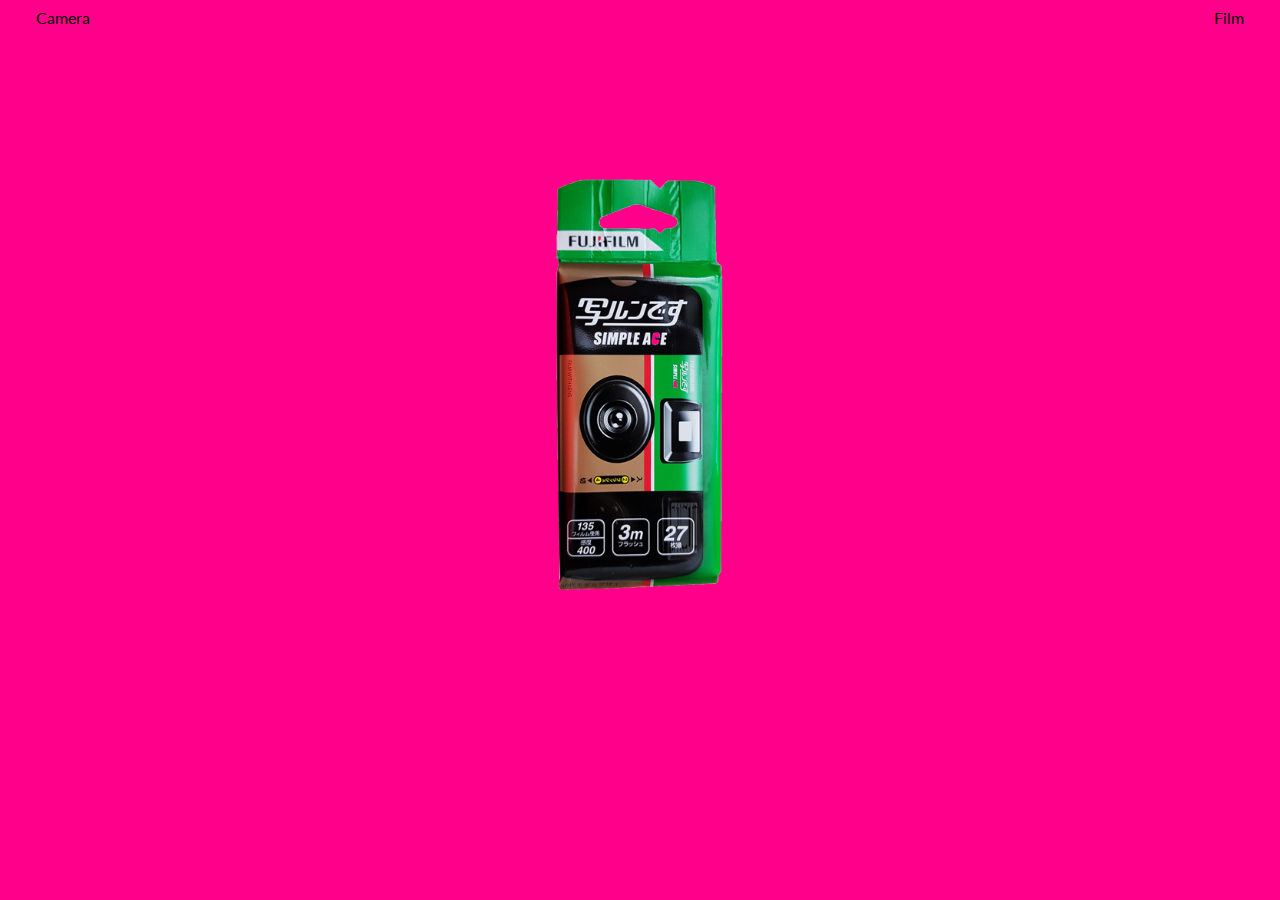
<file: index.html>
<!DOCTYPE html>
<html>
   <link rel="stylesheet" href="assets/css/main.css">
   <link href="https://fonts.googleapis.com/css2?family=Lato&display=swap" rel="stylesheet">
   <head>
      <title></title>
   </head>
   <body>
   	<div class="wrapper">
   		<div class="nav">
		   	<div class="item">
		   		<a class="button camera" href="page-2.html">Camera</a>
		   	</div>
		   	<div class="item">
		   		<a class="button film" href="page-3.html">Film</a>
		   	</div>
		   </div>
	     	 <div class="mainimage"> <span>
	         <img src="assets/img/disposablefront.png" alt="front" class=center> </span>
	      </div>
	    </div><span>
	         <img src="assets/img/disposablefront.png" alt="front" class=center> </span>
   </body>
</html>
</file>
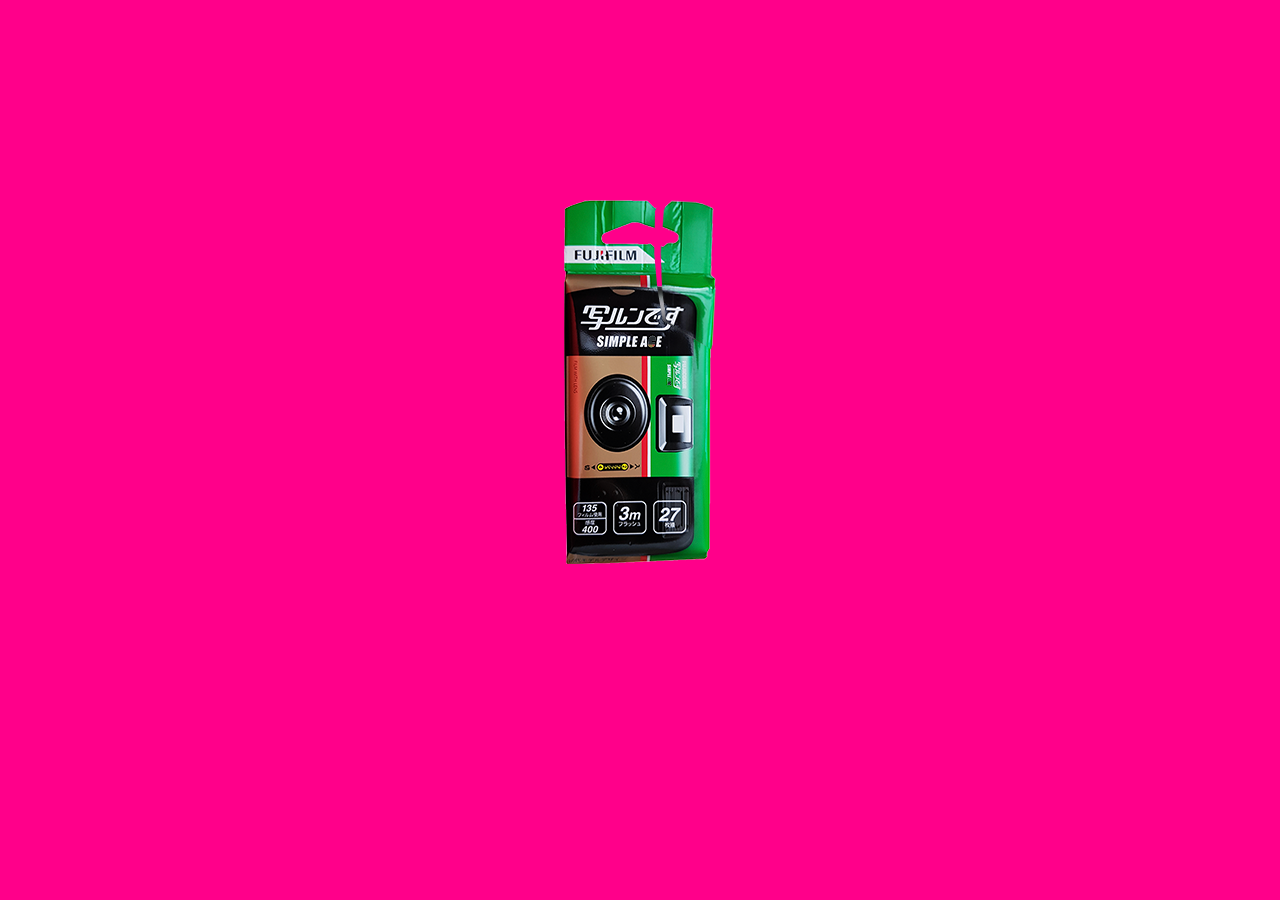
<file: page-2-1.html>
<!DOCTYPE html>
<html>
 <link rel="stylesheet" href="assets/css/main2-1.css">
    </body>
    	<div class="container">
    		<a href="page-2-2.html">
    		<img alt="1" src="assets/img/2.png" class="film">
    	</a></div>

    
</script>
</body>
</html>
</file>
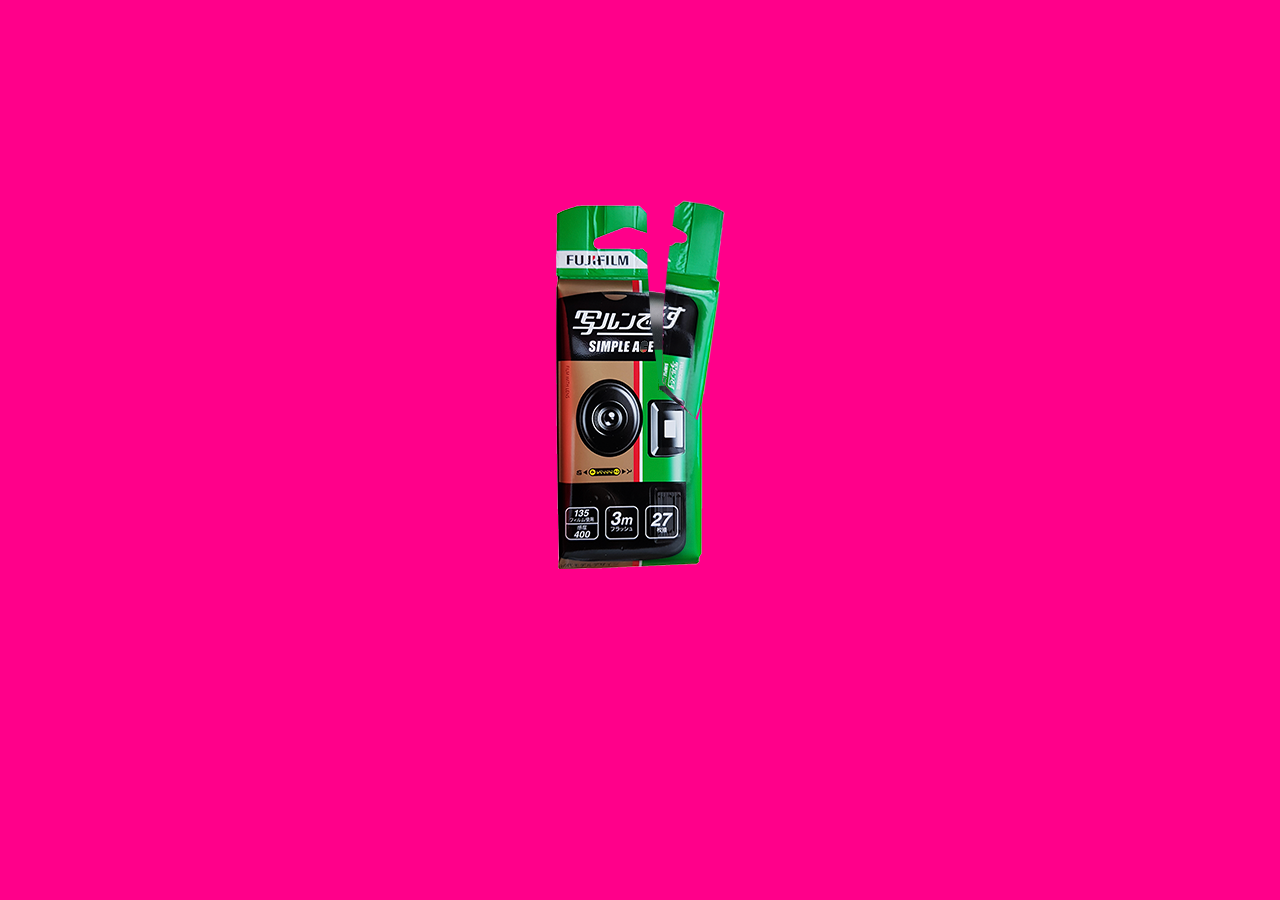
<file: page-2-2.html>
<!DOCTYPE html>
<html>
 <link rel="stylesheet" href="assets/css/main2-2.css">
    </body>
    	<div class="container">
    		<a href="page-2-3.html">
    		<img alt="1" src="assets/img/3.png" class="film">
    	</a></div>

    
</script>
</body>
</html>
</file>
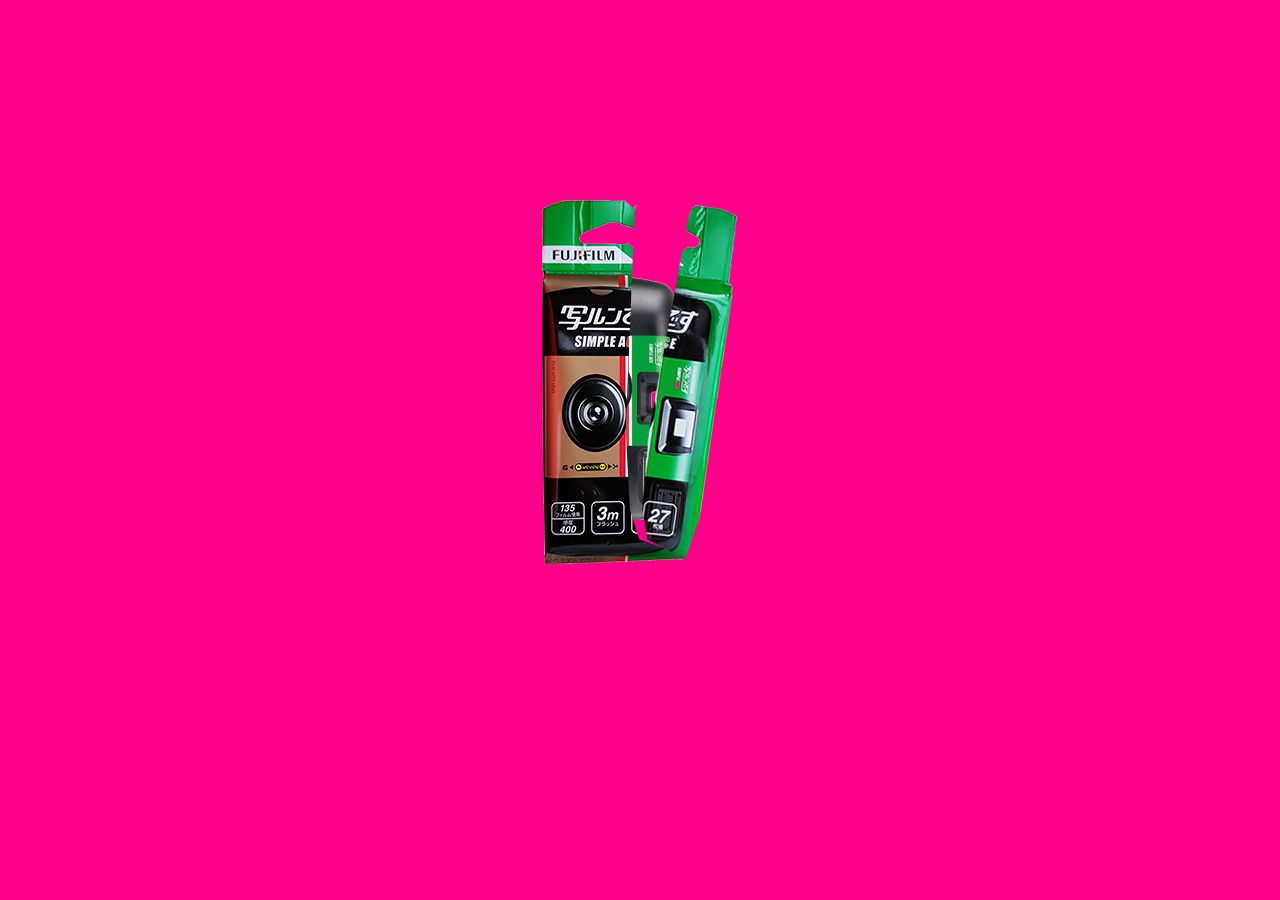
<file: page-2-3.html>
<!DOCTYPE html>
<html>
 <link rel="stylesheet" href="assets/css/main2-3.css">
    </body>
    	<div class="container">
    		<a href="page-2-4.html">
    		<img alt="1" src="assets/img/4.png" class="film">
    	</a></div>

    
</script>
</body>
</html>
</file>
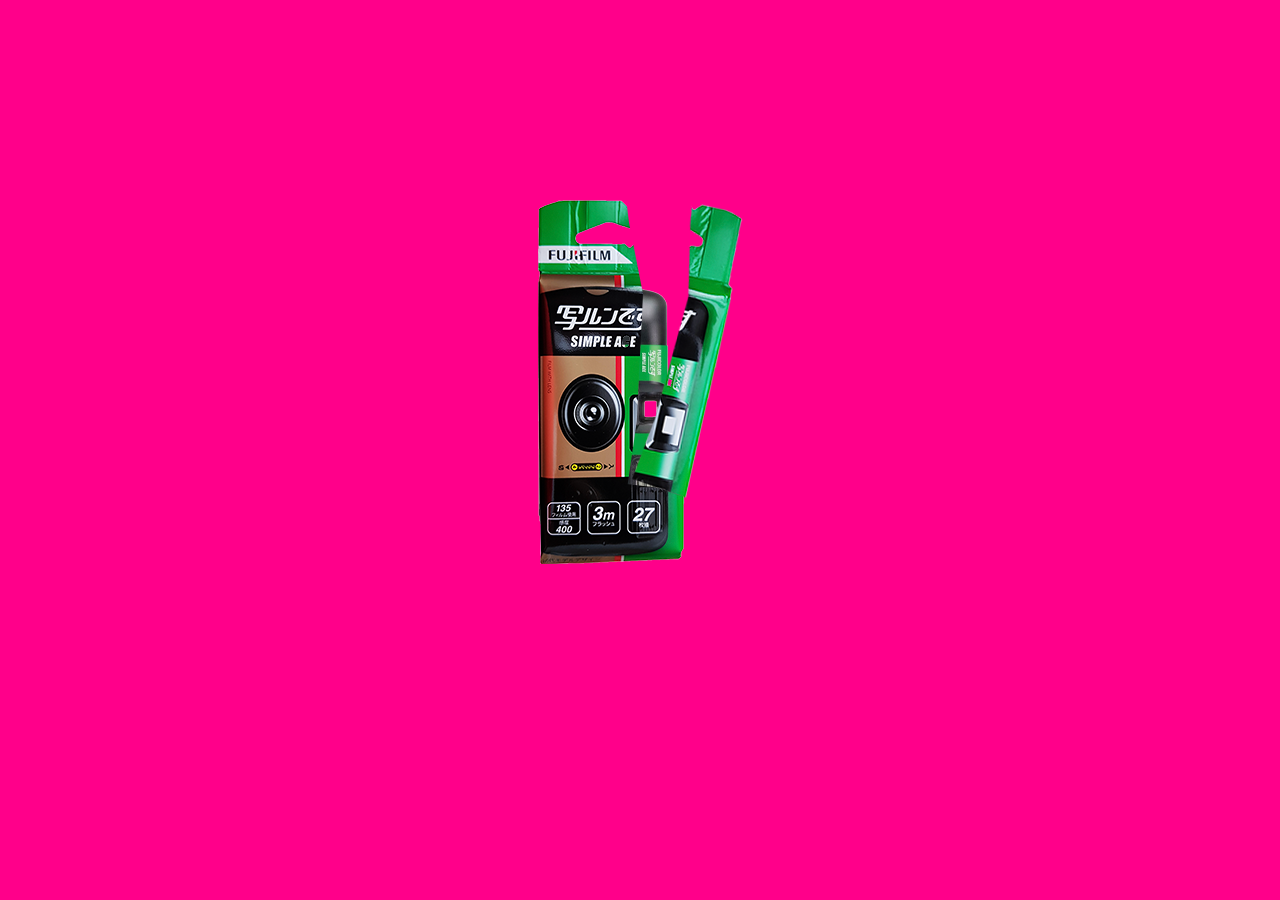
<file: page-2-4.html>
<!DOCTYPE html>
<html>
 <link rel="stylesheet" href="assets/css/main2-4.css">
    </body>
    	<div class="container">
    		<a href="page-2-5.html">
    		<img alt="1" src="assets/img/5.png" class="film">
    	</a></div>

    
</script>
</body>
</html>
</file>
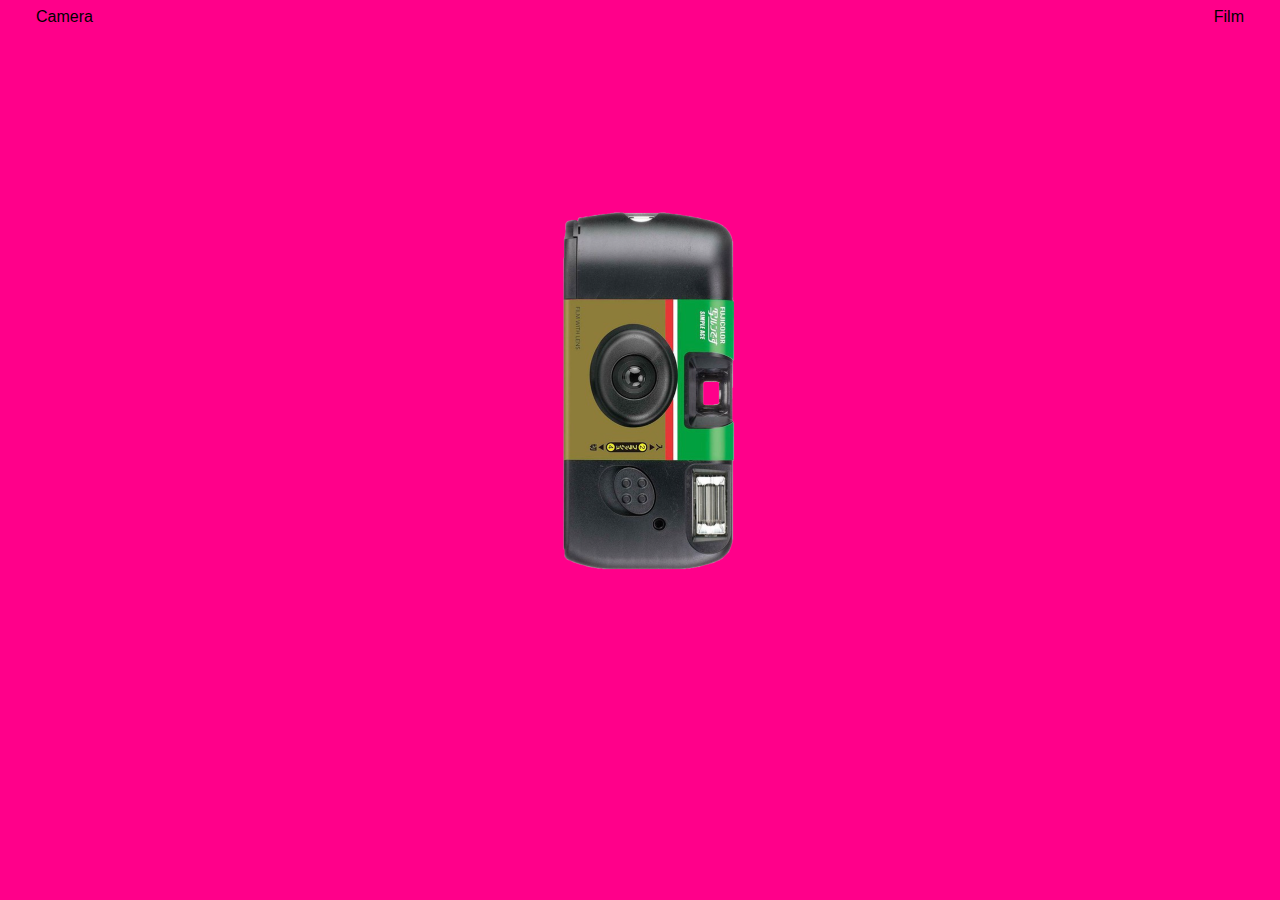
<file: page-2-5.html>
<!DOCTYPE html>
<html>
 <link rel="stylesheet" href="assets/css/main2-5.css">
    </body>
   
    		<body>
    			
   	<div class="wrapper">
   		<div class="nav">
		   	<div class="item">
		   		<a class="button camera" href="page-2.html">Camera</a>
		   	</div>
		   	<div class="container">
		   		<a href="page-3.html">
		   	 <img src="assets/img/6.png" alt="front" class=film> </a></div>
		   	<div class="item">
		   		<a class="button film" href="page-3.html">Film</a>
		   	</div>
		   </div>
	   
	      </div>
	    </div>
   </body>
    	</a></div>

</script>
</body>
</html>
</file>
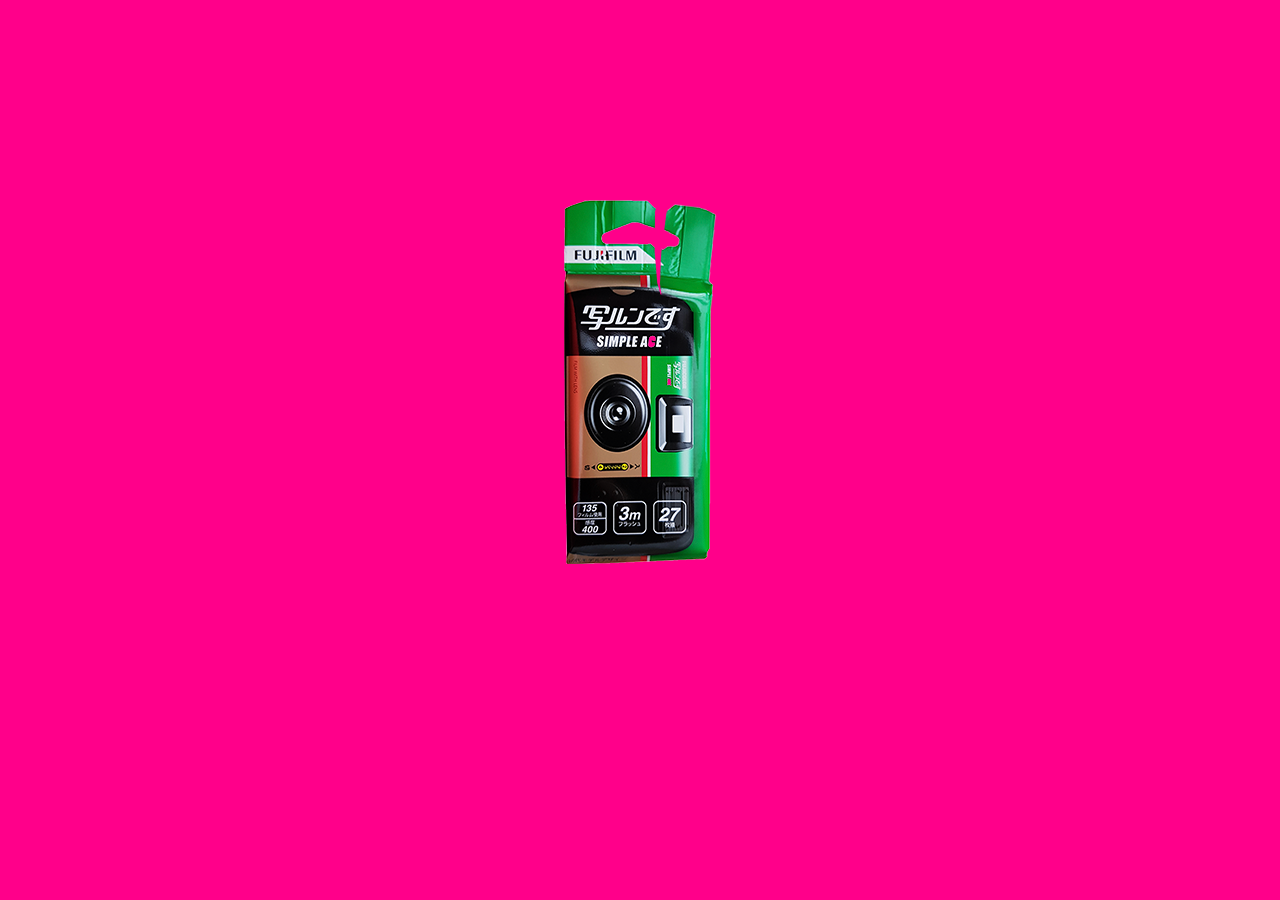
<file: page-2.html>
<!DOCTYPE html>
<html>
 <link rel="stylesheet" href="assets/css/main2.css">
    </body>
    	<div class="container">
    		<a href="page-2-1.html">
    		<img alt="1" src="assets/img/1.png" class="film">
    	</a></div>

    
</script>
</body>
</html>
</file>
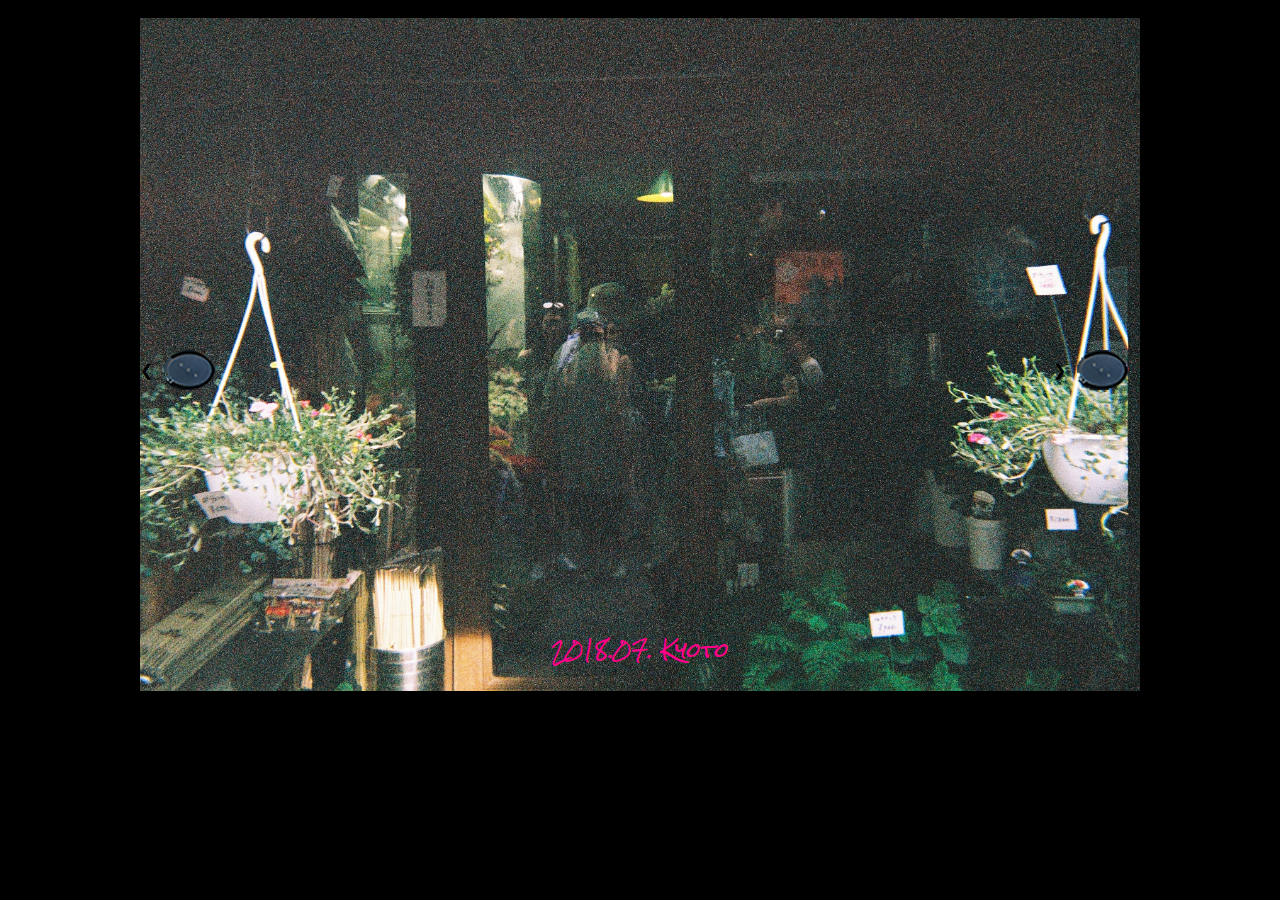
<file: page-3.html>
<!DOCTYPE html>
<html>
<link rel="stylesheet" type="text/css" href="assets/css/main3.css">
<link href="https://fonts.googleapis.com/css2?family=Rock+Salt&display=swap" rel="stylesheet">
<head>
	<title></title>
</head>
<body>
<img src="assets/img/1.jpg" class=img> 
<meta name="viewport" content="width=device-width, initial-scale=1">
<style>
* {box-sizing: border-box}
body {font-family: Verdana, sans-serif; margin:0}

@-webkit-keyframes fade {
  from {opacity: .4} 
  to {opacity: 1}
}

@keyframes fade {
  from {opacity: .4} 
  to {opacity: 1}
}

/* On smaller screens, decrease text size */
@media only screen and (max-width: 300px) {
  
}
</style>
</head>
<body>

<div class="slideshow-container">

<div class="mySlides fade">
  <div class="numbertext">1 / 5</div>
  <img src="assets/img/01.jpg" style="width:100%">
  <div class="text">2018.07. Kyoto </div>
</div>

<div class="mySlides fade">
  <div class="numbertext">2 / 5</div>
  <img src="assets/img/28A_1089.jpg" style="width:100%">
  <div class="text">2019.03. Michelle's Sequin </div>
</div>

<div class="mySlides fade">
  <div class="numbertext">3 / 5</div>
  <img src="assets/img/IMG_10592.jpg" style="width:100%">
  <div class="text">2018.08. Tokyo Tsujiki Market </div>
</div>

<div class="mySlides fade">
  <div class="numbertext">4 / 5</div>
  <img src="assets/img/mill.jpg" style="width:100%">
  <div class="text">2020.09.Millie's Porch</div>
</div>

<div class="mySlides fade">
  <div class="numbertext">5 / 5</div>
  <img src="assets/img/gua.jpg" style="width:100%">
  <div class="text">2020.07.LA. Em Reading </div>
</div>
<div class="mySlides fade">
  <div class="numbertext">6 / 6</div>
  <img src="assets/img/heh.jpg" style="width:100%">
  <div class="text">2019.02. space </div>
</div>
<div class="mySlides fade">
  <div class="numbertext">7 / 7</div>
  <img src="assets/img/xtinabday.jpg" style="width:100%">
  <div class="text">2019.02. xtina's bday </div>
</div>




<audio id="sound1" src="assets/123.mp3" preload="auto"></audio> 
 
<a class="prev" onclick="plusSlides(-1);document.getElementById('sound1').play()"> 
  &#10094;  <img src="assets/img/shutter.png"/>
<a class="next" onclick="plusSlides(1);document.getElementById('sound1').play()">
  &#10095; <img src="assets/img/shutter.png"/>


</div>
<br>

<div style="text-align:center">
  <span class="dot" onclick="currentSlide(1)"></span> 
  <span class="dot" onclick="currentSlide(2)"></span> 
  <span class="dot" onclick="currentSlide(3)"></span> 
   <span class="dot" onclick="currentSlide(4)"></span> 
    <span class="dot" onclick="currentSlide(5)"></span> 
      <span class="dot" onclick="currentSlide(6)"></span> 
      <span class="dot" onclick="currentSlide(7)"></span> 



  
</div>

<script>
var slideIndex = 1;
showSlides(slideIndex);

function plusSlides(n) {
  showSlides(slideIndex += n);
}

function currentSlide(n) {
  showSlides(slideIndex = n);
}

function showSlides(n) {
  var i;
  var slides = document.getElementsByClassName("mySlides");
  var dots = document.getElementsByClassName("dot");
  if (n > slides.length) {slideIndex = 1}    
  if (n < 1) {slideIndex = slides.length}
  for (i = 0; i < slides.length; i++) {
      slides[i].style.display = "none";  
  }
  for (i = 0; i < dots.length; i++) {
      dots[i].className = dots[i].className.replace(" active", "");
  }
  slides[slideIndex-1].style.display = "block";  
  dots[slideIndex-1].className += " active";
}
</script>



</body>
</html>
</file>
<file: assets/css/main.css>
body{
	background: #FF008A ;

}




img{
    display: block;
    position: absolute;
    top: 10%;
left:20%;
width: 20%;
}



.center {
	display: block;
  margin-left: auto;
  margin-right: auto;
  width: 60%;
}

.nav {
  display:flex;
  min-height: 200px;
  justify-content: space-between;
}

.nav div {
  /*background-color: bisque;*/
}

.button {
  border: none;
  background-color: inherit;
  padding: 14px 28px;
  font-size: 16px;
  cursor: pointer;
  font-family: 'Lato', sans-serif;
  color: black;
  text-decoration: none;
}

.button a {
  text-decoration: none;
  color: black;
}

.button:hover { text-decoration: underline;}







.fa-user:hover {
  color: #eee;
/*.camera {color: black;
position: absolute;
top:0%;
left:0%;}

.film {color: black;
position: absolute;
top:0%;
left:100%;}*/

.lens {}
</file>
<file: assets/css/main2-1.css>
body{
	background: #FF008A ;

}



img{
  display: block;
  margin-left: auto;
  margin-right: auto;
  margin-top:200px;
}
</file>
<file: assets/css/main2-2.css>
body{
	background: #FF008A ;

}



img{
  display: block;
  margin-left: auto;
  margin-right: auto;
  margin-top:200px;
}
</file>
<file: assets/css/main2-3.css>
body{
	background: #FF008A ;

}



img{
  display: block;
  margin-left: auto;
  margin-right: auto;
  margin-top:200px;
}
</file>
<file: assets/css/main2-4.css>
body{
	background: #FF008A ;

}



img{
  display: block;
  margin-left: auto;
  margin-right: auto;
  margin-top:200px;
}
</file>
<file: assets/css/main2-5.css>
body{
	background: #FF008A ;

}



img{
  display: block;
  margin-left: auto;
  margin-right: auto;
  margin-top:160px;
  width:25%;
}
span:hover + img{
    display: block;
    position: absolute;
    top: 40%;
left:50%;
width: 50%;
}



.nav {
  display:flex;
  min-height: 200px;
  justify-content: space-between;
}

.nav div {
  /*background-color: bisque;*/
}

.button {
  border: none;
  background-color: inherit;
  padding: 14px 28px;
  font-size: 16px;
  cursor: pointer;
  font-family: 'Lato', sans-serif;
  color: black;
  text-decoration: none;
}

.button a {
  text-decoration: none;
  color: black;
}

.button:hover { text-decoration: underline;}
</file>
<file: assets/css/main2.css>
body{
	background: #FF008A ;

}



img{
  display: block;
  margin-left: auto;
  margin-right: auto;
  margin-top:200px;
}
</file>
<file: assets/css/main3.css>
body {

	background: black; 
}




.img {position: absolute;
	top: 50px;
	margin-left: 200px;
  margin-top: 100px;
	size:200%;
  width: 150;
}




.prev { background-size: 10%;}

.text {
  color: #FF008A ;
  font-family: 'Rock Salt', cursive;
  font-size: 20px;
  padding: 8px 12px;
  position: absolute;
  bottom: 8px;
  width: 100%;
  text-align: center;
}
.mySlides {display: none}
img {vertical-align: middle;}

/* Slideshow container */
.slideshow-container {
  max-width: 1000px;
  position: relative;
  margin: auto;
}

.button {
  border: none;
  background-color: inherit;
  padding: 14px 28px;
  font-size: 16px;
  cursor: pointer;
  font-family: 'Lato', sans-serif;
  color: white;
  text-decoration: none;
}

.nav {
  display:flex;
  min-height: 200px;
  justify-content: space-between;
}

.nav div {color:white;
  /*background-color: bisque;*/
}
.button a {
  text-decoration: none;
  color: white;
}

.button:hover { text-decoration: underline;}


/* Next & previous buttons */
.prev, .next {

  cursor: pointer;
  position: absolute;
  top: 50%;
 
 
  transition: 0.6s ease;
  user-select: none;

  
}

.fade {
  -webkit-animation-name: fade;
  -webkit-animation-duration: 1.5s;
  animation-name: fade;
  animation-duration: 1.5s;
}
.next {
  right: 0;
  }
</file>
